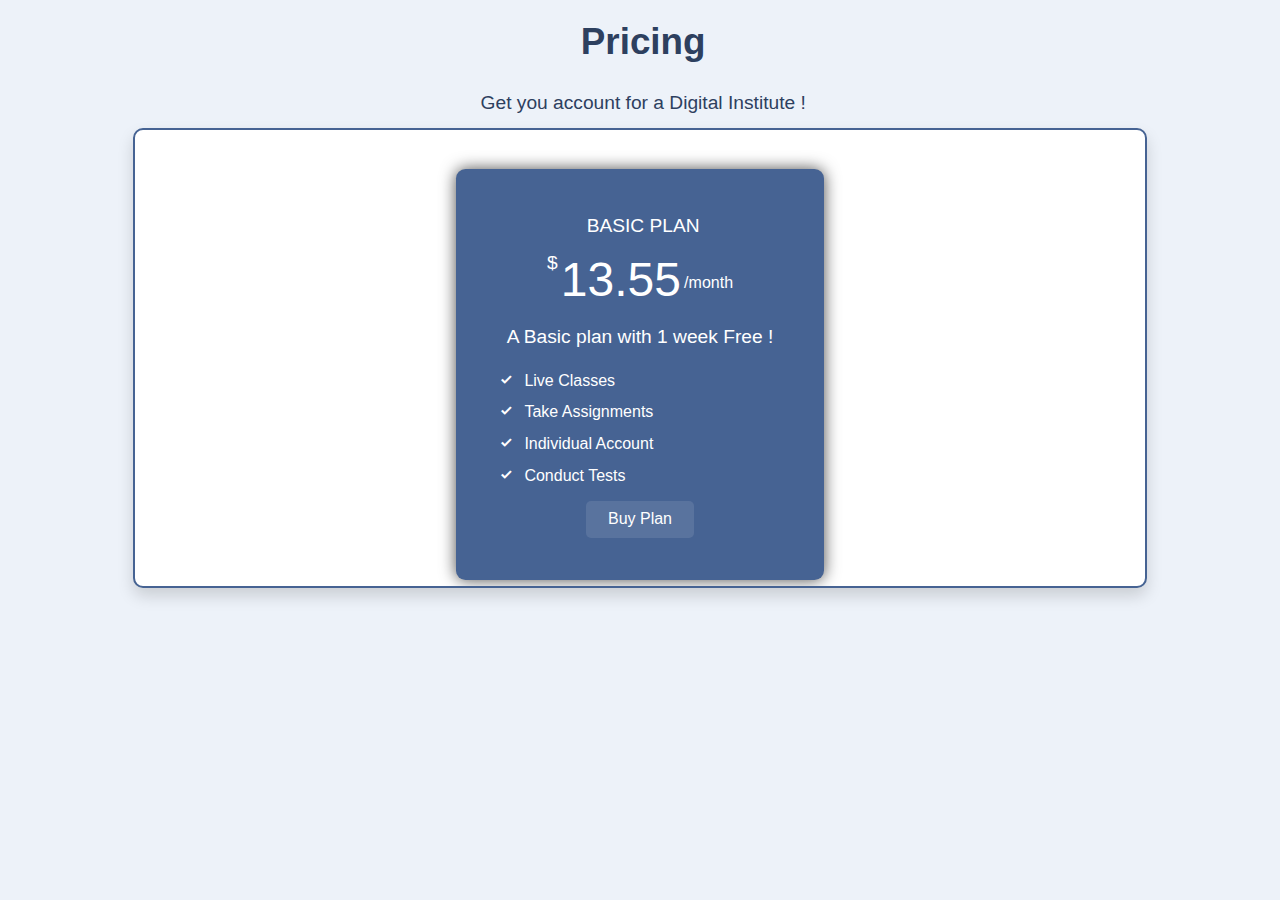
<file: pricing/index.html>
<!DOCTYPE html>
<html lang="en">
<head>
    <meta charset="UTF-8">
    <meta http-equiv="X-UA-Compatible" content="IE=edge">
    <meta name="viewport" content="width=device-width, initial-scale=1.0">
    <link rel="stylesheet" href="./payment.css">
    <link href='https://unpkg.com/boxicons@2.1.1/css/boxicons.min.css' rel='stylesheet'>

    <title>Document</title>
</head>
<body>

    <div id="paymentDiv">

        <div id="firstHeading">
            Pricing
        </div>
        
        <div id="firstSubHeading">
            Get you account for a Digital Institute !
        </div>

        <div id="plansContainer">

            


            <div class="plan">
                <div class="planSlot1">
                    <div class="planName">Basic Plan</div>
                    <div class="planPrice">
                        <span class="dollar">$</span>
                        13.55
                        <span class="monthly">/month</span>
                    </div>
                </div>
                
                <div class="planSlot2">
                    <div class="planTag">
                        A Basic plan with 1 week Free !
                    </div>
                    <ul class="planPoints">
                        <li><i class='bx bx-check'></i>Live Classes</li>
                        <li><i class='bx bx-check'></i>Take Assignments</li>
                        <li><i class='bx bx-check'></i>Individual Account</li>
                        <li><i class='bx bx-check'></i>Conduct Tests</li>
                    </ul>
                </div>

                <div class="planButton">Buy Plan</div>
            </div>
            


        </div>
    </div>
</body>
</html>


<script src="./jquery.js"></script>
<script>

function setAlignment()
{
    var number = $('#plansContainer').children().length;
    var width = $($('#plansContainer').children()[0]).width()
    var colgap = ($('#plansContainer').css("column-gap").split("px"))[0]
    var totalWidth = width * number + ((number+1)*colgap);
    var parentwidth = $('#plansContainer').width()


    if(totalWidth >= parentwidth)
    {
        $("#plansContainer").css({"justify-content" : "start"})
    }
}

$(window).resize( ()=>{
    console.log('yes')
    setAlignment()
})

setAlignment();


</script>
</file>
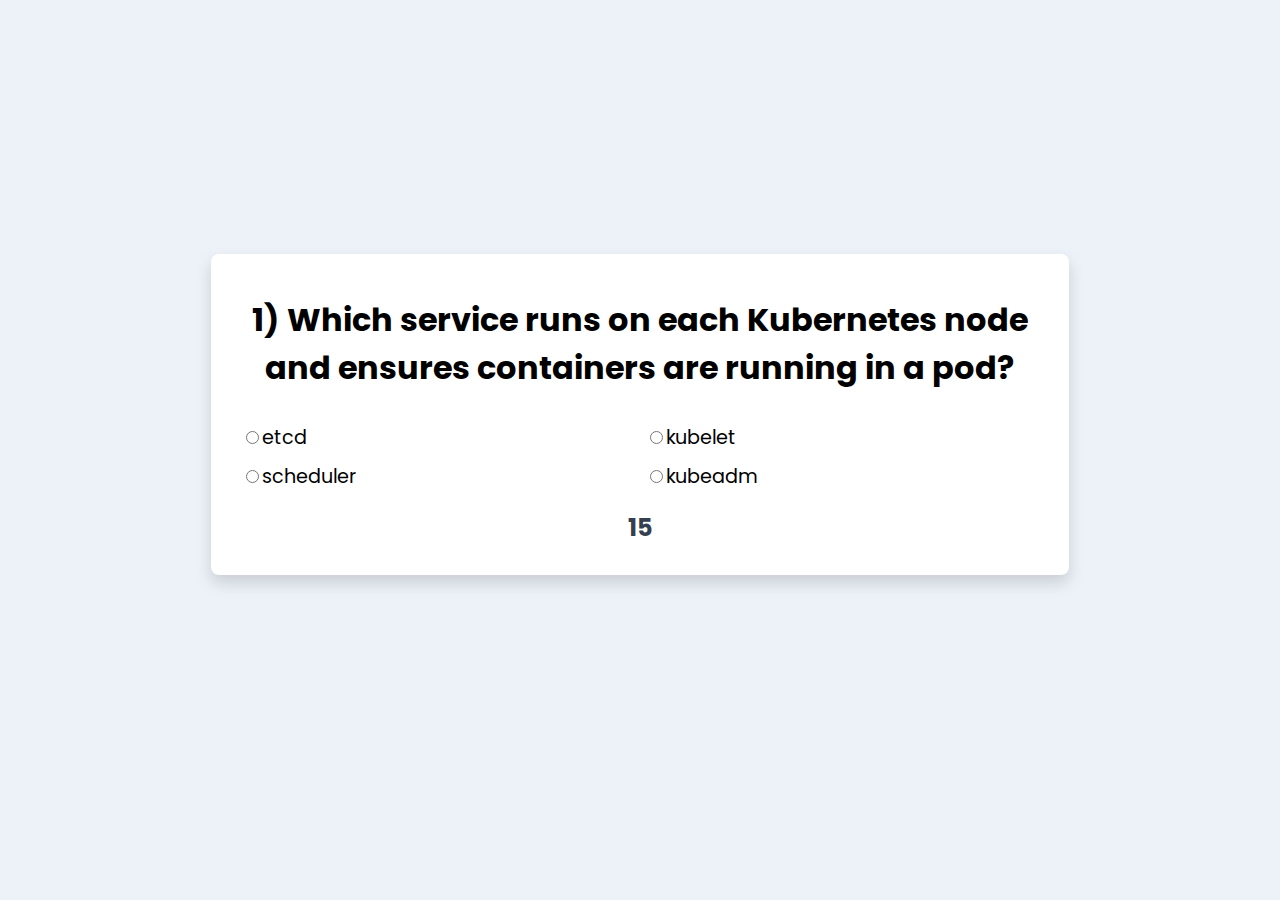
<file: temp/student/PHP/fetch_api_quiz/index.html>
<!DOCTYPE html>
<html lang="en">
<head>
    <meta charset="UTF-8">
    <meta http-equiv="X-UA-Compatible" content="IE=edge">
    <meta name="viewport" content="width=device-width, initial-scale=1.0">
    <link rel="stylesheet" href="./CSS/mainPage.css">
    <link rel="stylesheet" href="./CSS/formsCss.css">
    <title>Document</title>
</head>
<body id="body">

    <style>
        *, *:before, *:after {
            box-sizing: border-box;
            font-family: Poppins, -apple-system, BlinkMacSystemFont, "Segoe UI", Roboto, "Helvetica Neue", Arial, sans-serif, "Apple Color Emoji", "Segoe UI Emoji", "Segoe UI Symbol";
            --fontFamily : Poppins, -apple-system, BlinkMacSystemFont, "Segoe UI", Roboto, "Helvetica Neue", Arial, sans-serif, "Apple Color Emoji", "Segoe UI Emoji", "Segoe UI Symbol";
            --backgroundColor : #edf2f9;
            --navigationBarColor : rgb(209, 225, 248);
            --textColor : #5e6e82;
            --textHoverColor : #cad0d6;
            --activeTextColor : #2864c5;
            --hoverDarkColor : rgb(35, 43, 53);
            --buttonColor : rgba(44, 124, 229, 0.844);
            --buttonHover : rgb(44, 123, 229);
            --formBorder : #d8e2ef;
            --littleHeadings : #344050;
            --backgroundDark : #0b1727;
            --boxShadow : 0 .5rem 1rem rgba(0,0,0,.15) ;
        }

        body{
            display: flex;
            align-items: center;
            justify-content: center;
            position: relative;
        }


        #modalContainer{
            position: absolute;
            top: 0;
            left: 0;
            width: 100%;
            height: 100%;
            background-color: #5e6e829e;
            display: flex;
            align-items: center;
            justify-content: center;
        }

        #modal{
            display: flex;
            flex-direction: column;
            row-gap: 1rem;
            align-items: center;
            width: 50%;
            background-color: #fff;
            border-radius: 15px;
            box-shadow: 0 .5rem 1rem rgba(0,0,0,.15) ;

        }

        #details p{
            margin: 0;
        }
        #details{
            display: flex;
            flex-direction: column;
            align-items: center;
            row-gap: 1rem;
        }

        .button{
            padding: 0.6rem;
            border-radius: 0.25rem;
            width: 80%;
            margin-bottom: 1rem;
            border: none;
            cursor: pointer;
            background-color: var(--buttonColor);
            color: white;
            font-size: 1rem;
            font-weight: bold;
            transition: all 300ms ease;

        }
        .button:hover{
            background-color: var(--buttonHover);
        }

        .forms{
            padding: 0.6rem;
            display: grid;
            grid-template-columns: repeat(2,1fr);
            justify-content: center;
            text-align: left;
            gap: 10px;
            font-family: var(--fontFamily);
        }
        #questionStatement{
            text-align: center;
        }

        #quizForm label{
            font-size: 1.5vw;
        }

        .optionDiv{
            display: flex;
            align-items: baseline;
        }

        @media screen and (max-width : 700px) and (min-width:80px) {
            #questionStatement{
                text-align: left;
                font-size: 5vw;
            }
            .formsDiv {
                padding: 0.6rem;
                margin: auto;
                width: 90%;
            }
            #quizForm label{
                font-size: 3.5vw;
            }
            .forms{
                padding: 0.6rem;
                display: grid;
                grid-template-columns: repeat(1,1fr);
                justify-content: center;
                text-align: left;
                gap: 10px;
                font-family: var(--fontFamily);
            }
            
        }



    </style>
    <div id="modalContainer" style="display: none;">
        <div id="modal">
            <div class="boxHeadingDiv">
                <h5 class="boxHeading">Result</h5>
            </div>
            <div id="details">
                <p id="correct">Correct Answers:- 5</p>
                <p id="incorrect">Correct Answers:- 5</p>
                <p id="notattempet"></p>
                <p id="percentage"></p>
            </div>
            
            <button onclick="exit()" class="button">Exit</button>
        </div>

    </div>


    <div id="container" class="formsDiv" style="padding: 20px;">
        <div class="boxHeadingDiv">
            <h3 class="boxHeading"></h3>
        </div>
        
        <h1 id="questionStatement">Question !</h1>
        <form id="quizForm" action="" method="post" class="forms"></form>
        <div class="boxHeadingDiv">
            <h3 id="timeLeft" class="boxHeading">15</h3>
        </div>
    </div>
</body>
</html>


<script>

    document.getElementById('body').style.height = (window.screen.availHeight *90/100) +"px";
    document.getElementById('modalContainer').style.height = (window.screen.availHeight *90/100) +"px";

    let correctAnswer = 0, wrongAnswers = 0, questionsMissed = 0
    var timeID = 0 , timeLeft = 15 , questionsDone = 0;
    var x = new XMLHttpRequest();
    var ID = 0;


    var link = 'https://quizapi.io/api/v1/questions?apiKey=';
    var method = 'GET';
    var key = 'N4EqE3vavETJU0zQZaq7Iq2T10urbtuZzbz9IZaW'
    var category = 'Linux'
    var dificulty = 'Easy'
    var limit = 10


    function exit(){
        window.close();
    }

    function getCard(a , name , text)
    {
        let div = document.createElement("div");
        div.classList.add("optionDiv")
        
        let input = document.createElement("input");
        input.type = "radio";
        input.name = a;
        input.value = name;
        
        let label = document.createElement("label");
        label.classList.add("option");
        label.innerText = text;

        div.appendChild(input);
        div.appendChild(label);

        return div;
    }
    
    
    
    
    function checkAnswer(){
        if(document.querySelector('input[name="answer"]:checked') != null)
        {
            var answer = document.querySelector('input[name="answer"]:checked').value;
            answer += '_correct';
            if(object[questionsDone]['correct_answers'][answer]  == "true" )
            {
                correctAnswer += 1
                alert("correct answer" + correctAnswer);
            }
            else
            {
                wrongAnswers += 1
            }
        }
        else
        {
            questionsMissed += 1
        }
    }


    function changeTime(){
        document.getElementById('timeLeft').innerHTML = timeLeft;
        timeLeft -= 1;
        if(timeLeft == -1)
        {
            clearInterval(timeID);
            checkAnswer();
            questionsDone += 1;
            if(questionsDone < limit )
            {
                change();
            }
            else
            {
                document.getElementById("container")   .style.display = "none";
                document.getElementById("modalContainer")   .style.display = "flex";
                document.getElementById("correct").innerHTML = "Correct Answers:- "+correctAnswer;
                document.getElementById("incorrect").innerHTML = "Incorrect Answers:- "+wrongAnswers;

                if(questionsMissed != 0) 
                    document.getElementById("notattempet").innerHTML = "Not Attempt:- "+questionsMissed;

                document.getElementById("percentage").innerHTML ="Percentage:- "+ (correctAnswer*10)+" %";;
            }
        }
    }

    
    
    
    
    function change()
    {
        timeLeft = 15
        timeID = setInterval(changeTime , 1000);

        document.getElementById("questionStatement").innerHTML = (questionsDone+1) +") "+ object[questionsDone]["question"];
        let array = document.getElementsByClassName("options");

        let quizForm = document.getElementById("quizForm");
        quizForm.innerHTML = "";


        i = 0;
        for(let key in object[questionsDone]["answers"])
        {
            if(object[questionsDone]["answers"][key] != null)
            {
                quizForm.appendChild(
                        getCard('answer' , 'answer_'+String.fromCharCode(97+i) , object[questionsDone]['answers']['answer_'+(String.fromCharCode(97+i))])
                    )
                i+=1;
            }
        }
        


    }


    function exitButton(){
        if(confirm('Are you sure, you want to exit ?'))
        {
            window.close();
        }
        else{}
    }



    x.onreadystatechange = function() {
        if (this.readyState == 4 && this.status == 200) 
        {
            object = JSON.parse(this.responseText);
            // console.log(object);
            change();
            // ID = setInterval(change , 15000);
        }
    }


    // x.open('GET' , 'https://quizapi.io/api/v1/questions?apiKey=N4EqE3vavETJU0zQZaq7Iq2T10urbtuZzbz9IZaW&category=linux&difficulty=Easy&limit=10' , true);
    x.open('GET' , './questions.json' , true);
    // x.open(method , link+key+'&'+category+'&'+dificulty+'&'+limit , true)
    x.send();

</script>
</file>
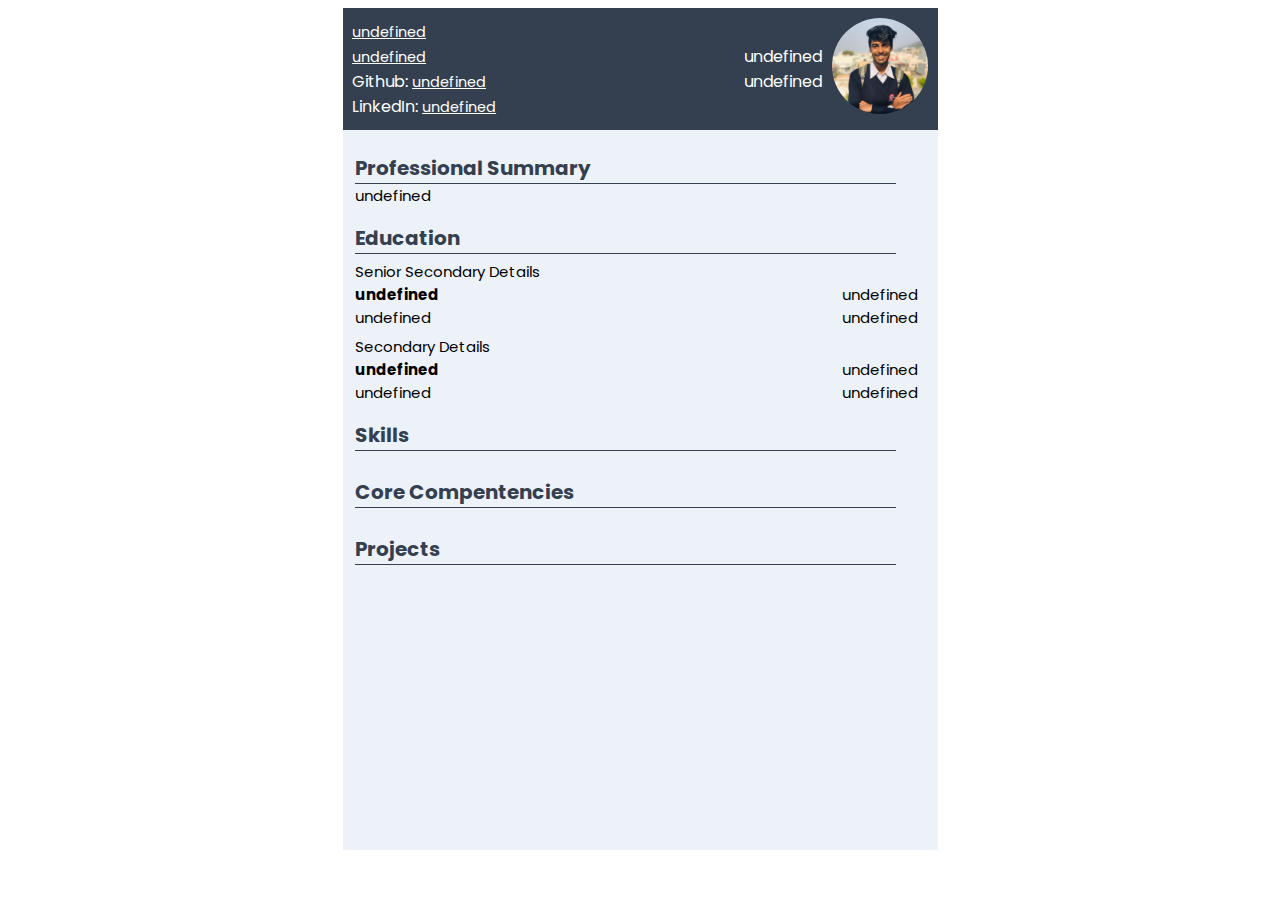
<file: student/PHP/resume.html>
<!DOCTYPE html>
<html lang="en">

<head>
    <meta charset="UTF-8">
    <meta http-equiv="X-UA-Compatible" content="IE=edge">
    <meta name="viewport" content="width=device-width, initial-scale=1.0">
    <!-- <link rel="stylesheet" href="../CSS/studentResume.css"> -->

    <style>
        @import url('https://fonts.googleapis.com/css2?family=Poppins:wght@200&display=swap');

        *,
        *:before,
        *:after {
            --fontFamily: Poppins, -apple-system, BlinkMacSystemFont, "Segoe UI", Roboto, "Helvetica Neue", Arial, sans-serif, "Apple Color Emoji", "Segoe UI Emoji", "Segoe UI Symbol";
            --backgroundColor: #edf2f9;
            --navigationBarColor: rgb(209, 225, 248);
            --textColor: #5e6e82;
            --textHoverColor: #cad0d6;
            --activeTextColor: #2864c5;
            --hoverDarkColor: rgb(35, 43, 53);
            --buttonColor: rgba(44, 124, 229, 0.844);
            --buttonHover: rgb(44, 123, 229);
            --formBorder: #d8e2ef;
            --littleHeadings: #344050;
            --backgroundDark: #0b1727;
            --boxShadow: 0 .5rem 1rem rgba(0, 0, 0, .15);
            --cardDarkColor: rgb(18, 30, 45);
        }


        body {
            font-family: var(--fontFamily);
            display: flex;
            justify-content: center;
            align-items: center;

        }

        .blockHeading {
            color: var(--activeTextColor);
            font-size: 1.2rem;
            font-weight: bold;
        }

        #resumeContainer {
            min-width: 595px;
            min-height: 842px;
            width: 595px;
            height: 842px;
            display: flex;
            flex-direction: column;
            row-gap: 1rem;
            background-color: var(--backgroundColor);
        }

        #summary {
            word-break: break-all;
        }

        #selfContainer {
            color: #fff;
            background-color: var(--littleHeadings);
            padding: 0.6rem;
            display: flex;
            justify-content: space-between;
            /*  border: 2px solid red; */
        }




        #rightPart {
            display: flex;
            column-gap: 0.6rem;
            align-items: center;
        }



        #selfInformation {

            display: flex;
            flex-direction: column;
            justify-content: center;
        }

        #selfName {
            font-size: 1.4rem;
            font-weight: bolder;
        }

        #selfTitle {
            font-size: 1rem;
            font-weight: 500;
        }

        #selfImage img {
            width: 6rem;
            border-radius: 50%;
        }


        #leftPart {
            display: flex;
            flex-direction: column;
            justify-content: space-evenly;

        }

        #contacts a {
            text-decoration: underline;
            color: #fff;
            font-size: 0.9rem;
        }



        /* ///////////////////////////////// */







        #mainResumeContainer {
            /*  border: 2px solid red; */
            padding: 0.4rem;
            display: flex;
            row-gap: 1rem;
            flex-direction: column;
            justify-content: space-between;
        }



        .newBlock {
            padding-left: 0.4rem;
            padding-right: 0.4rem;
            font-size: 15px;
        }

        .newBlock .heading {
            font-size: 20px;
            width: 95%;
            font-weight: bolder;
            color: var(--littleHeadings);
            border-bottom: 1px solid var(--littleHeadings);
        }


        .smallBox {
            padding-top: 0.4rem;
            padding-right: 0.4rem;
        }

        .subHeadings {
            font-weight: bolder;
        }


        /*  */


        #skillsContainer {
            margin-top: 10px;
            display: flex;
            row-gap: 0.4rem;
            column-gap: 1rem;
            flex-wrap: wrap;
            justify-content: center;
        }

        #coreContainer {
            margin-top: 10px;
            display: flex;
            row-gap: 0.4rem;
            column-gap: 1rem;
            flex-wrap: wrap;
            justify-content: center;
        }

        .skill {
            padding: 0.2rem 0.6rem 0.2rem 0.6rem;
            border-radius: 15px;
            background-color: #344050;
            color: #fff;
            font-weight: 700;
        }


        #projects {
            display: flex;
            flex-direction: column;
            row-gap: 1rem;
        }
    </style>

    <title>Resume Maker</title>
</head>

<body>

    <div id="resumeContainer">


        <div id="selfContainer">



            <div id="leftPart">
                <div id="contacts">
                    <div class="contactLinks"><a id="phone" href=""></a></div>
                    <div class="contactLinks"><a id="email" href=""></a></div>
                    <div id="moreLink1" class="contactLinks">Github: <a id="github"></a></div>
                    <div id="moreLink2" class="contactLinks">LinkedIn: <a id="linkedin"></a></div>
                </div>
            </div>

            <div id="rightPart">
                <div id="selfInformation">
                    <div id="name"></div>
                    <div id="tag"></div>
                </div>
                <div id="selfImage">
                    <img id="image" src="../IMAGES/profile.jpg" alt="">
                </div>
            </div>

        </div>


        <div id="mainResumeContainer">

            <!-- Summary Block -->
            <div class="newBlock">
                <div class="heading">Professional Summary</div>
                <div id="summary"></div>
            </div>


            <!-- Education Block -->
            <div class="newBlock">
                <div class="heading">Education</div>
                <div class="smallBox">
                    <label>Senior Secondary Details</label>
                    <div style="display: flex; justify-content: space-between;">
                        <div id="class12type" class="subHeadings"></div>
                        <div id="class12time"></div>
                    </div>
                    <div style="display: flex; justify-content: space-between;">
                        <div id="class12name"></div>
                        <div id="class12percent"></div>
                    </div>
                </div>
                <div class="smallBox">
                    <label>Secondary Details</label>
                    <div style="display: flex; justify-content: space-between;">
                        <div id="class10board" class="subHeadings"></div>
                        <div id="class10time"></div>
                    </div>
                    <div style="display: flex; justify-content: space-between;">
                        <div id="class10name"></div>
                        <div id="class10percent"></div>
                    </div>
                </div>
            </div>



            <!-- Skills-->
            <div id="skillblock" class="newBlock">
                <div class="heading">Skills</div>
                <div id="skillsContainer">
                </div>
            </div>



            <!-- Core Compentencies -->
            <div id="coreblock" class="newBlock">
                <div class="heading">Core Compentencies</div>
                <div id="coreContainer">
                </div>
            </div>






            <!-- Projects Done -->
            <div id="projectblock" class="newBlock">
                <div class="heading">Projects</div>
                <div id="projects">
                    <div class="project">
                        <div id="project1name" class="subHeadings"></div>
                        <div id="project1summary" class="projectDescription"></div>
                    </div>
                    <div class="project">
                        <div id="project2name" class="subHeadings"></div>
                        <div id="project2summary" class="projectDescription"></div>
                    </div>
                    <div class="project">
                        <div id="project3name" class="subHeadings"></div>
                        <div id="project3summary" class="projectDescription"></div>
                    </div>
                </div>
            </div>

        </div>
    </div>

</body>

</html>


<script src="../JS/generateResume.js"></script>
</file>
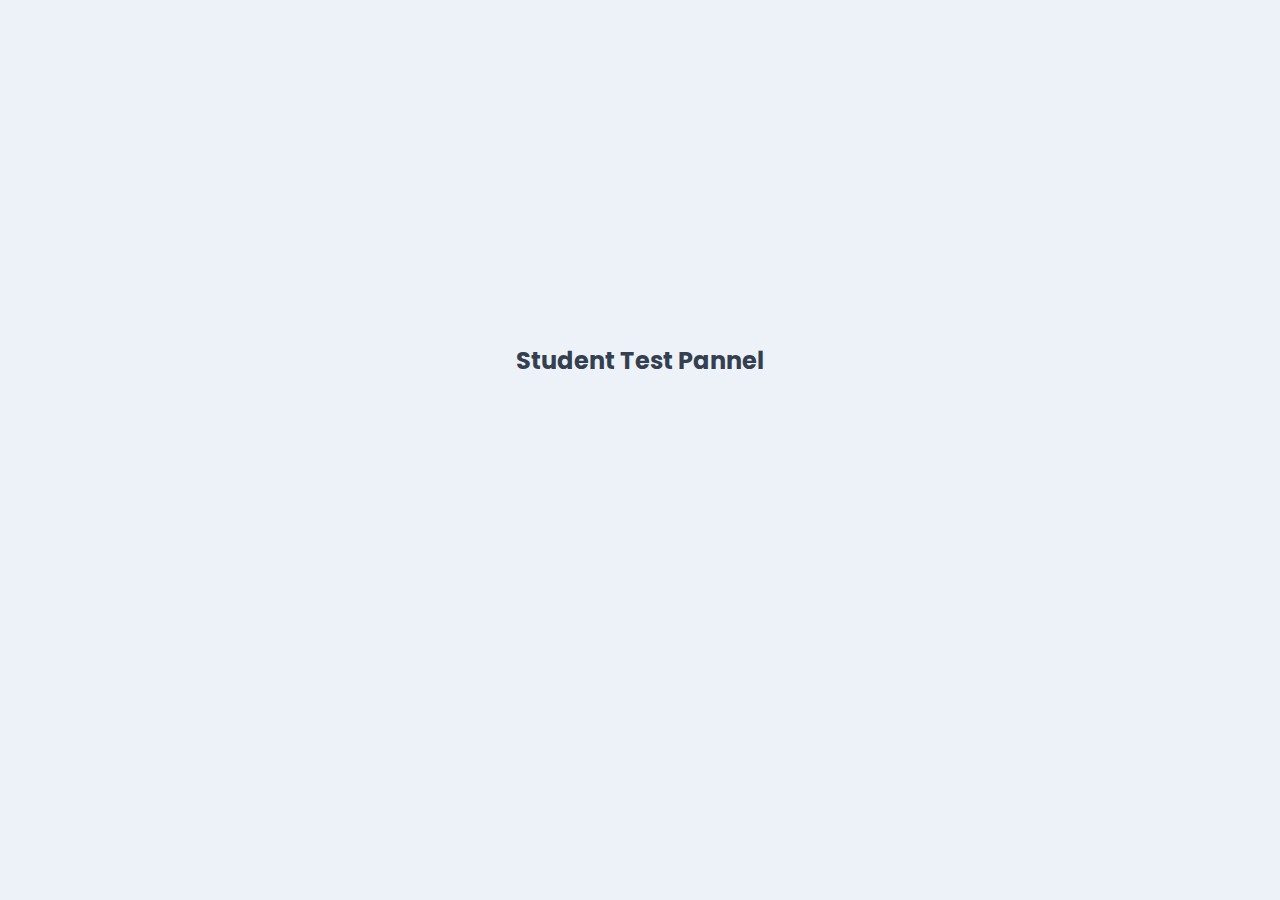
<file: student/PHP/testPaper.html>
<!DOCTYPE html>
<html lang="en">

<head>
    <meta charset="UTF-8">
    <meta http-equiv="X-UA-Compatible" content="IE=edge">
    <meta name="viewport" content="width=device-width, initial-scale=1.0">
    <link rel="stylesheet" href="../CSS/mainPage.css">
    <link rel="stylesheet" href="../CSS/formsCss.css">
    <link rel="stylesheet" href="../CSS/quizPage.css">
    <link rel="stylesheet" href="../CSS/testpaper.css">

    <title>Document</title>
</head>

<body id="body">

    <div id="timerModal">
        <div id="remainingTime" style="font-size: 1.5vw;"></div>
    </div>




    <h1 class="boxHeading">Student Test Pannel</h1>

    <div id="modalContainer" style="display: none;">
        <div id="modal">
            <div class="boxHeadingDiv">
                <h5 class="boxHeading">Result</h5>
            </div>
            <div id="details">
                <p id="correct">Correct Answers:- 5</p>
                <p id="incorrect">Correct Answers:- 5</p>
                <p id="notattempet"></p>
                <p id="percentage"></p>
            </div>

            <button onclick="exitButton()" class="button">Exit</button>
        </div>

    </div>


    <div id="container" class="formsDiv" style="padding: 20px; display:none">
        <div class="boxHeadingDiv">
            <h3 class="boxHeading"></h3>
        </div>

        <h1 id="questionStatement"></h1>
        <form id="quizForm" action="" method="post" class="forms forms">

        </form>
        <div class="boxHeadingDiv">
            <h3 id="timeLeft" class="boxHeading"></h3>
        </div>

        <div style="display: grid; grid-template-columns: 1fr 1fr; justify-content: space-evenly; grid-gap: 1rem;">
            <button onclick="nextQuestion()" style="width: 100%;" class="button">Next Question</button>
            <button onclick="exitButton()" style="width: 100%;" class="button">Exit Test</button>
        </div>
    </div>
</body>

</html>



<script src="../JS/jquery.js"></script>
<script>




    document.getElementById('body').style.height = (window.screen.availHeight * 80 / 100) + "px";
    document.getElementById('modalContainer').style.height = (window.screen.availHeight * 90 / 100) + "px";

    let correctAnswer = 0, wrongAnswers = 0, questionsMissed = 0
    var timeID = 0, timeLeft = 15, questionsDone = 0;
    var ID = 0;

    var limit = 0
    var object = {}



    function getCard(name, value, optionText) {
        let div = document.createElement("div");
        div.classList.add("optionDiv")

        let input = document.createElement("input");
        input.type = "radio";
        input.name = name;
        input.value = value;

        let label = document.createElement("label");
        label.classList.add("option");
        label.innerText = optionText;

        div.appendChild(input);
        div.appendChild(label);

        return div;
    }




    function checkAnswer() {
        if (document.querySelector('input[name="answer"]:checked') != null) {
            var answer = document.querySelector('input[name="answer"]:checked').value;
            if (object[questionsDone][answer] == object[questionsDone]['correct_answer']) {
                correctAnswer += 1
            }
            else {
                wrongAnswers += 1
            }
        }
        else {
            questionsMissed += 1
        }
    }


    function changeTime(call_by_user = false) {
        document.getElementById('timeLeft').innerHTML = "Time left:- " + timeLeft;
        timeLeft -= 1;
        if (timeLeft == -1 || call_by_user) {
            clearInterval(timeID);
            checkAnswer();
            questionsDone += 1;
            if (questionsDone < limit) {
                change();
            }
            else {
                document.getElementById("container").style.display = "none";
                document.getElementById("modalContainer").style.display = "flex";
                document.getElementById("correct").innerHTML = "Correct Answers:- " + correctAnswer;
                document.getElementById("incorrect").innerHTML = "Incorrect Answers:- " + wrongAnswers;

                if (questionsMissed != 0)
                    document.getElementById("notattempet").innerHTML = "Not Attempt:- " + questionsMissed;
                document.getElementById("percentage").innerHTML = "Percentage:- " + (correctAnswer * 100 / limit) + " %";;
            }
        }
    }





    function change() {
        timeLeft = 15
        timeID = setInterval(changeTime, 1000);

        document.getElementById("questionStatement").innerHTML = (questionsDone + 1) + ") " + object[questionsDone]["question"];

        let quizForm = document.getElementById("quizForm");
        quizForm.innerHTML = "";


        var i = 1
        for (i; i <= 4; i++) {
            quizForm.appendChild(getCard('answer', 'option' + i, object[questionsDone]['option' + i]));
        }




    }

    function nextQuestion() {
        alert('next question')
        changeTime(true);
    }


    function exitButton() {
        if (confirm('Are you sure, you want to exit ?')) {
            window.close();
        }
        else {}
    }









    $("#timerModal").height($(window).height());
    var timerID = 0;
    var timeRemaining = 11

    function updateTime() {
        if (timeRemaining > 0) {
            timeRemaining -= 1;
            document.getElementById("remainingTime").innerHTML = "Time Remaining = " + timeRemaining;
        }
        else {
            clearTimeout(timerID);
            document.getElementById('timerModal').style.display = "none";
            alert('Make sure that no tab switching should take place, \nelse browser will close itself !');
            document.getElementById('container').style.display = "block";
            setTimeout(function () {
                object = JSON.parse(localStorage['questions']);
                // console.log(object)
                limit = object.length - 1;
                change();
            }, 1000)

        }
    }
    function start() {
        timerID = setInterval(updateTime, 1000);
        document.getElementById('timerModal').style.display = "flex";
    }


    var hidden = false
    document.addEventListener('visibilitychange', function () {
        if (document.visibilityState == 'hidden') {
            document.getElementById('body').innerHTML = "";
            document.getElementById('body').innerHTML = `
                <h1 id="tabswitching" class="boxHeading" style="color: red;">Found Tab switching !!!</h1>
            `;
            setTimeout(function () {
                window.close();
            }, 2000)

        }

    });



    $(document).ready(function () {
        alert(localStorage['started_by_user']);
        if (localStorage['started_by_user'] == "true")
            start();
        else {
            alert('You are not authorised to this page !!');
            setTimeout(function () {
                window.close();
            }, 1000)
        }

    })

</script>
</file>
<file: pricing/payment.css>
@import url('https://fonts.googleapis.com/css2?family=Poppins:wght@200&display=swap');
*{
    --backgroundColor : #edf2f9;
    --navLinkColor : #2d405f;
    --navLinkActiveColor : #0d6efd;
    --navLinkActiveHoverColor : #005ce6;
    --fontFamily : "Krub", sans-serif;
    --boxShadow : 0 .5rem 1rem rgba(0,0,0,.15) ;
    margin: 0;
    padding: 0;
    box-sizing: border-box;
}

body::-webkit-scrollbar{
    display: none;
}

body{
    background-color: var(--backgroundColor);
}

#paymentDiv{
    background-color: var(--backgroundColor);
    /* background-color: white; */

    display: flex;
    flex-direction: column;
    padding: 0.4rem;
}


#firstHeading{
    font-size: 2.3rem;
    margin: 0.9rem 0.2rem;
    width: 100%;
    font-weight: 700;
    color: var(--navLinkColor);
    font-family: var(--fontFamily);
    text-align: center;
}

#firstSubHeading{
    font-size: 1.2rem;
    line-height: 1.4rem;
    width: 100%;
    font-weight: 400;
    margin: 0.9rem 0.2rem;
    color: var(--navLinkColor);
    font-family: var(--fontFamily);
    text-align: center;
}


#plansContainer{
    position: relative;
    border: 2px solid #466393;
    border-radius: 10px;
    padding: 0.4rem;
    width: 80%;
    align-self: center;
    display: flex;
    justify-content:center;
    align-items: center;
    row-gap: 1rem;
    column-gap: 1rem;
    box-shadow: var(--boxShadow);
    background-color: #fff;
    overflow-x: scroll;
    overflow-y: hidden;
}

.plan{
    margin-top: 2rem;
    border-radius: 0.6rem;
    min-width: 23rem;
    padding: 2rem 1rem;
    background-color: #466393;
    box-shadow:0 0 16px rgb(0 0 0 / 70%);
    transition: 0.3s all ease;
}


.plan *{
    color: #fff !important;
}


.planName{
    font-size: 1.2rem;
    line-height: 1.4rem;
    width: 100%;
    font-weight: 400;
    margin: 0.9rem 0.2rem;
    color: var(--navLinkColor);
    font-family: var(--fontFamily);
    text-align: center;
    text-transform:uppercase;
}


.planPrice{
    font-size: 3rem;
    color: var(--navLinkActiveHoverColor) ;
    font-weight: 500;
    font-family: "Open Sans", sans-serif;
    margin-bottom: 1.2rem;
    display: flex;
    justify-content: center;
    column-gap: 0.2rem;
}


.dollar{
    font-weight: 300;
    font-size: 1.2rem;
    display: flex;
    align-items:baseline;
}

.monthly{
    color: #bababa;
    font-size: 16px;
    font-weight: 300;
    align-self: baseline;
    margin-top: 1.4rem;
}




.planTag{
    font-size: 1.2rem;
    width: 100%;
    font-weight: 400;
    color: var(--navLinkColor);
    font-family: var(--fontFamily);
    text-align: center;
    margin-bottom: 1rem;
}


.planPoints{
    display: flex;
    flex-direction: column;
    row-gap: 0.8rem;
    font-family: var(--fontFamily);
    text-align: center;
    color: var(--navLinkColor);
    padding: 0.4rem;
    text-transform: capitalize;
    text-align: left;
}

.planPoints li{
    list-style: none;
    margin-left: 10px;
}

.bx{
    font-weight: 900 !important;
    margin: 0 10px;
}

.planButton{
    background: #59739e;
    color: var(--navLinkActiveHoverColor);
    padding: 0.6rem 1.4rem;
    border-radius: 5px;
    font-size: 1rem;
    font-family: var(--fontFamily);
    font-weight: 400;
    transition: 0.3s;
    cursor: pointer;
    width: max-content;
    margin: 0.6rem auto;
}

.planButton:hover{
    /* color: #fff ; */
    /* background-color: var(--navLinkActiveHoverColor); */
    background-color: #fff;
    color: #59739e !important;
}




.slidebuttons{
    position: absolute;
    width:  3.3vw;
    height: 3.3vw;
    background-color: rgba(118, 118, 121, 0.23);
    border-radius: 50%;
    z-index: 2;
    cursor: pointer;

    display: flex;
    justify-content: center;
    align-items: center;
    transition: all 300ms ease;
}
.slidebuttons:first-child{
    left: 1%;
}
.slidebuttons:last-child{
    right: 1%;
}
.slidebuttons:hover{
    background-color: #5e6e829e;
}



@media screen and (max-width: 800px) {
    #plansContainer{
        width: 100%;
    }   
    
}


@media screen and (max-width: 400px) {

    .plan{
        position: relative;
        min-width: 15.3rem;
        width: 100%;
        margin: 0;
    }



    .planName{
        font-size: 1rem;
        line-height: 1rem;
    }


    .planPrice{
        font-size: 2.5rem;
    }


    .dollar{
        font-size: 1rem;
    }

    .monthly{
        font-size: 0.8rem;
    }




    .planTag{
        font-size: 1rem;
    }



    .planPoints li{
        margin-left: 5px;
    }

    .bx{
        margin: 0 5px;
    }

    .planButton{
        font-size: 0.7rem;
    }




}
</file>
<file: temp/student/PHP/fetch_api_quiz/CSS/mainPage.css>
@import url('https://fonts.googleapis.com/css2?family=Poppins:wght@200&display=swap');

*, *:before, *:after {
    box-sizing: border-box;
    --fontFamily : Poppins, -apple-system, BlinkMacSystemFont, "Segoe UI", Roboto, "Helvetica Neue", Arial, sans-serif, "Apple Color Emoji", "Segoe UI Emoji", "Segoe UI Symbol";
    --backgroundColor : #edf2f9;
    --navigationBarColor : rgb(209, 225, 248);
    --textColor : #5e6e82;
    --textHoverColor : #cad0d6;
    --activeTextColor : #2864c5;
    --hoverDarkColor : rgb(35, 43, 53);
    --buttonColor : rgba(44, 124, 229, 0.844);
    --buttonHover : rgb(44, 123, 229);
    --formBorder : #d8e2ef;
    --littleHeadings : #344050;
    --backgroundDark : #0b1727;
    --boxShadow : 0 .5rem 1rem rgba(0,0,0,.15) ;
}
body {
    background-color: var(--backgroundColor);
    margin: 0;
    overflow-y:scroll;
}
body::-webkit-scrollbar {
    display: none;
}





#mydashboardContainer
{
    position: relative;
    width: 100%;
    display: flex;
    flex-wrap: wrap;
    column-gap: 10px;
}



#div1{
    padding: 0.4rem;
    width: 66rem; 
    display: flex; 
    column-gap: 4rem;
}
</file>
<file: temp/student/PHP/fetch_api_quiz/CSS/formsCss.css>
@import url('https://fonts.googleapis.com/css2?family=Poppins:wght@200&display=swap');

*, *:before, *:after {
    box-sizing: border-box;
    --fontFamily : Poppins, -apple-system, BlinkMacSystemFont, "Segoe UI", Roboto, "Helvetica Neue", Arial, sans-serif, "Apple Color Emoji", "Segoe UI Emoji", "Segoe UI Symbol";
    --backgroundColor : #edf2f9;
    --navigationBarColor : rgb(209, 225, 248);
    --textColor : #5e6e82;
    --textHoverColor : #cad0d6;
    --activeTextColor : #2864c5;
    --hoverDarkColor : rgb(35, 43, 53);
    --buttonColor : rgba(44, 124, 229, 0.844);
    --buttonHover : rgb(44, 123, 229);
    --formBorder : #d8e2ef;
    --littleHeadings : #344050;
    --backgroundDark : #0b1727;
    --boxShadow : 0 .5rem 1rem rgba(0,0,0,.15) ;
}








/* Forms */

.formsDiv *{
    font-family: var(--fontFamily);
}
.formsDiv {
    /* border: 2px solid red; */
    box-shadow:  var(--boxShadow);
    padding: 0.6rem;
    margin-top: 1.2rem;
    margin-left: 0.5rem;
    margin: 1.2rem auto 0 auto;
    height: max-content;
    width: 80%;
    background-color: #fff;
    border-radius: 0.5rem;
    
}
.boxHeading{
    margin: 0.6rem;
    font-size:x-large;
    color: var(--littleHeadings);
}








.boxHeadingDiv{
    text-align: center;
}

.forms{
    padding: 0.6rem;
    display: grid;
    grid-template-columns: repeat(2, minmax( 3rem  , 18rem));
    gap: 10px;
    font-family: var(--fontFamily);
}

.forms *{
    font-family: var(--fontFamily);
}
.forms ::placeholder{
    font-family: var(--fontFamily);
    font-size: 0.8rem;
    font-weight: bold;
}
.forms input{
    padding: 0.6rem ;
    font-size: 0.9rem;
    font-weight: 700;
    border: 1px solid var(--formBorder);
    background-color: #fff;
    border-radius: 0.25rem;

}
.forms select {
    padding: 0.6rem;
    border: 1px solid var(--formBorder);
    background-color: #fff;
    border-radius: 0.25rem;
    text-transform: none;
    font-size: 0.9rem;
    font-weight: 700;
    
}
.forms .options{
    padding: 0px 2px 1px;
    font-size: 1rem;
}
.forms button{
    padding: 0.6rem;
    border-radius: 0.25rem;
    border: none;
    cursor: pointer;
    background-color: var(--buttonColor);
    color: white;
    font-size: 0.8rem;
    font-weight: bold;
    transition: all 300ms ease;

}
.forms button:hover{
    background-color: var(--buttonHover);
}
.forms input:active , .forms input:focus , .forms select:active , .forms select:focus ,  .forms button:active , .forms button:focus{
    outline: none;
}


/* Forms */







/* ///////////////////////////////////////////////////////////////////////////////////// */

#selectedPersonProfileContainer{
    display: flex;
    background-color: #5e6e829e;

    justify-content: center;
    position: absolute;
    width: 100%;
    z-index: 203;
    top: 0;
    left: 0;
}

#selectedPersonProfile{
    position: relative;
    top:5%;

}
#closeButton{
    display: flex;
    align-items: center;
    justify-content: center;
    right: 3%;
    top: 2%;
    margin-top: 3px;
    position: absolute;
    justify-self: flex-end;
    font-size: 2vw;
    cursor: pointer;
    background-color: white;
    border-radius: 50%;
}

.selectedFormsDiv{
    padding: 0.6rem;    
    margin-top: 1.2rem;
    margin-left: 0.5rem;
    margin: 1.2rem auto 0 auto;
    height: max-content;
    background-color: #fff;
    border-radius: 0.5rem;
    overflow-y: scroll;
}

.selectedFormsDiv *{
    font-family: var(--fontFamily);
}
.selectedFormsDiv{
    padding: 0.6rem;
    margin-top: 1.2rem;
    margin-left: 0.5rem;
    margin: 1.2rem auto 0 auto;
    height: max-content;
    background-color: #fff;
    border-radius: 0.5rem;
    overflow-y: scroll;
}
.selectedFormsDiv::-webkit-scrollbar {
    display: none;
}

#selectedImg{
    width: 4.7rem; 
    border-radius: 50%;
}

#selectedProfileFrom input , #selectedProfileFrom select {
    font-size: 0.8rem;
    padding: 0.4rem ;
    /* font-size: 0.9rem; */
    /* font-weight: 700; */
    border: 1px solid var(--formBorder);
    /* background-color: #fff; */
    /* border-radius: 0.25rem; */
    transition: 200ms ease;
}

#selectedProfileFrom input:focus{
    border-color: #66afe9;
    outline: 0;
    -webkit-box-shadow: inset 0 1px 1px rgba(0,0,0,.075),0 0 2px var(--activeTextColor);
    box-shadow: inset 0 1px 1px rgba(0,0,0,.075),0 0 2px var(--activeTextColor);
}

#selectedProfileFrom button{
    padding: 0.5rem;
    font-size: 0.6rem;
    transition: all 300ms ease;

}
#selectedProfileFrom button:hover{
    background-color: var(--buttonHover);
}
/* ///////////////////////////////////////////////////////////////////////////////////// */

/* <div id="selectedPersonProfile"  class="selectedFormsDiv"> */





@media screen and (max-width : 6000px) and (min-width : 1200px) 
{
    .formsDiv{
        width: 67%;
    }
    .forms{
        grid-template-columns: repeat(2, minmax( 3rem  , auto));
    }
}
@media screen and (max-width : 1199px) and (min-width : 1001px) 
{
    .formsDiv{
        width: 70%;
    }
    .forms{
        grid-template-columns: repeat(2, minmax( 3rem  , auto));
    }
}

@media screen and (max-width : 1000px) and (min-width : 850px) 
{
    .formsDiv{
        width: 70%;
    }
    .forms{
        grid-template-columns: repeat(2, minmax( 3rem  , auto));
    }    

    #selectedImg{
        width: 3rem;
    }

}
@media screen and (max-width : 849px) and (min-width : 780px) 
{
    .formsDiv{
        width: 70%;
    }
    .forms{
        grid-template-columns: repeat(2, minmax( 3rem  , auto));
    }    
    #selectedImg{
        width: 3rem;
    }
}
@media screen and (max-width : 779px) and (min-width : 701px) 
{
    .formsDiv{
        width: 65%;
    }
    .forms{
        grid-template-columns: repeat(2, minmax( 3rem  , auto));
    }    
    #selectedImg{
        width: 2.7rem;
    }
}






@media screen and (max-width : 700px) and (min-width:80px) 
{

    #selectedPersonProfile{
        top:3%;
    }
    #closeButton{
        top: 2%;
        font-size: 4vw;
    }
    

    .formsDiv {
        padding: 0.6rem;
        margin-top: 1.2rem;
        margin-left: 0.5rem;
        margin-right: 0.5rem;        
        width: 100%;
    }

    .forms{
        grid-template-columns: repeat(1, minmax( 3rem  , auto));
    }    
    
    #profileimgdiv{
        display: flex;
        justify-content: center;
        /* text-align: center; */
    }
}


@media screen and (max-width : 400px) and (min-width:80px) 
{
    #closeButton{
        top: 0%;
        font-size: 15px;
    }
}
</file>
<file: student/CSS/studentResume.css>
@import url('https://fonts.googleapis.com/css2?family=Poppins:wght@200&display=swap');

*, *:before, *:after {
    --fontFamily : Poppins, -apple-system, BlinkMacSystemFont, "Segoe UI", Roboto, "Helvetica Neue", Arial, sans-serif, "Apple Color Emoji", "Segoe UI Emoji", "Segoe UI Symbol";
    --backgroundColor : #edf2f9;
    --navigationBarColor : rgb(209, 225, 248);
    --textColor : #5e6e82;
    --textHoverColor : #cad0d6;
    --activeTextColor : #2864c5;
    --hoverDarkColor : rgb(35, 43, 53);
    --buttonColor : rgba(44, 124, 229, 0.844);
    --buttonHover : rgb(44, 123, 229);
    --formBorder : #d8e2ef;
    --littleHeadings : #344050;
    --backgroundDark : #0b1727;
    --boxShadow : 0 .5rem 1rem rgba(0,0,0,.15) ;
    --cardDarkColor : rgb(18 ,30 ,45);
}


body{
    font-family: var(--fontFamily);
    display: flex;
    justify-content: center;
    align-items: center;

}

.blockHeading{
    color: var(--activeTextColor);
    font-size: 1.2rem;
    font-weight: bold;
}

#resumeContainer{
    min-width: 595px;
    min-height: 842px;
    width: 595px;
    height: 842px;
    display: flex;
    flex-direction: column;
    row-gap: 1rem;
    background-color: var(--backgroundColor);
}

#selfContainer{
    color: #fff;
    background-color: var(--littleHeadings);
    padding: 0.6rem;
    display: flex;
    justify-content: space-between;
    /*  border: 2px solid red; */ 
}




#rightPart{
    display: flex;
    column-gap: 0.6rem;
    align-items: center;
}



#selfInformation{
    
    display: flex;
    flex-direction: column;
    justify-content: center;
}

#selfName{
    font-size: 1.4rem;
    font-weight: bolder;
}
#selfTitle{
    font-size: 1rem;
    font-weight: 500;
}

#selfImage img{
    width: 6rem;
    border-radius: 50%;
}


#leftPart{
    display: flex;
    flex-direction: column;
    justify-content: space-evenly;

}
#contacts a{
    text-decoration: underline;
    color: #fff;
    font-size: 0.9rem;
}



/* ///////////////////////////////// */







#mainResumeContainer{
    /*  border: 2px solid red; */
    padding: 0.4rem;
    display: flex;
    row-gap: 1rem;
    flex-direction: column;
    justify-content: space-between;
}



.newBlock{
    padding-left: 0.4rem;
    padding-right: 0.4rem;
    font-size: 15px;
}

.newBlock .heading{
    font-size: 20px;
    width: 95%;
    font-weight: bolder;
    color: var(--littleHeadings);
    border-bottom: 1px solid var(--littleHeadings);
}


.smallBox{
    padding-top: 0.4rem;
    padding-right: 0.4rem;
}

.subHeadings{
    font-weight: bolder;
}


/*  */


#skillsContainer{
    margin-top: 10px;
    display: flex;
    row-gap: 0.4rem;
    column-gap: 1rem;
    flex-wrap: wrap;
    justify-content: center;
}

.skill{
    padding: 0.2rem 0.6rem 0.2rem 0.6rem;
    border-radius: 15px;
    background-color:#344050;
    color: #fff;
    font-weight: 700;
}


#projects{
    display: flex;
    flex-direction: column;
    row-gap: 1rem;
}
</file>
<file: student/CSS/mainPage.css>
@import url('https://fonts.googleapis.com/css2?family=Poppins:wght@200&display=swap');

*, *:before, *:after {
    box-sizing: border-box;
    --fontFamily : Poppins, -apple-system, BlinkMacSystemFont, "Segoe UI", Roboto, "Helvetica Neue", Arial, sans-serif, "Apple Color Emoji", "Segoe UI Emoji", "Segoe UI Symbol";
    --backgroundColor : #edf2f9;
    --navigationBarColor : rgb(209, 225, 248);
    --textColor : #5e6e82;
    --textHoverColor : #cad0d6;
    --activeTextColor : #2864c5;
    --hoverDarkColor : rgb(35, 43, 53);
    --buttonColor : rgba(44, 124, 229, 0.844);
    --buttonHover : rgb(44, 123, 229);
    --formBorder : #d8e2ef;
    --littleHeadings : #344050;
    --backgroundDark : #0b1727;
    --boxShadow : 0 .5rem 1rem rgba(0,0,0,.15) ;
}
body {
    background-color: var(--backgroundColor);
    margin: 0;
    overflow-y:scroll;
}
body::-webkit-scrollbar {
    display: none;
}





#mydashboardContainer
{
    position: relative;
    width: 100%;
    display: flex;
    flex-wrap: wrap;
    column-gap: 10px;
}



#div1{
    padding: 0.4rem;
    /* border: 2px solid red;  */
    width: 66rem; 
    display: flex; 
    column-gap: 4rem;
}
</file>
<file: student/CSS/formsCss.css>
@import url('https://fonts.googleapis.com/css2?family=Poppins:wght@200&display=swap');

*, *:before, *:after {
    box-sizing: border-box;
    --fontFamily : Poppins, -apple-system, BlinkMacSystemFont, "Segoe UI", Roboto, "Helvetica Neue", Arial, sans-serif, "Apple Color Emoji", "Segoe UI Emoji", "Segoe UI Symbol";
    --backgroundColor : #edf2f9;
    --navigationBarColor : rgb(209, 225, 248);
    --textColor : #5e6e82;
    --textHoverColor : #cad0d6;
    --activeTextColor : #2864c5;
    --hoverDarkColor : rgb(35, 43, 53);
    --buttonColor : rgba(44, 124, 229, 0.844);
    --buttonHover : rgb(44, 123, 229);
    --formBorder : #d8e2ef;
    --littleHeadings : #344050;
    --backgroundDark : #0b1727;
    --boxShadow : 0 .5rem 1rem rgba(0,0,0,.15) ;
}








/* Forms */

.formsDiv *{
    font-family: var(--fontFamily);
}
.formsDiv {
    /* border: 2px solid red; */
    box-shadow:  var(--boxShadow);
    padding: 0.6rem;

    margin-top: 1.2rem;
    margin-left: 0.5rem;
    margin: 1.2rem auto 0 auto;
    height: max-content;
    width: 80%;
    background-color: #fff;
    border-radius: 0.5rem;
    
}
.boxHeading{
    margin: 0.6rem;
    font-size:x-large;
    color: var(--littleHeadings);
}








.boxHeadingDiv{
    text-align: center;
}

.forms{
    padding: 0.6rem;
    display: grid;
    grid-template-columns: repeat(2, minmax( 3rem  , 22rem));
    gap: 10px;
    font-family: var(--fontFamily);
}

.forms *{
    font-family: var(--fontFamily);
}
.forms ::placeholder{
    font-family: var(--fontFamily);
    font-size: 0.8rem;
    font-weight: bold;
}
.forms input{
    padding: 0.6rem ;
    font-size: 0.9rem;
    font-weight: 700;
    border: 1px solid var(--formBorder);
    background-color: #fff;
    border-radius: 0.25rem;

}
.forms select {
    padding: 0.6rem;
    border: 1px solid var(--formBorder);
    background-color: #fff;
    border-radius: 0.25rem;
    text-transform: none;
    font-size: 0.9rem;
    font-weight: 700;
    
}
.forms .options{
    padding: 0px 2px 1px;
    font-size: 1rem;
}
.forms button{
    padding: 0.6rem;
    border-radius: 0.25rem;
    border: none;
    cursor: pointer;
    background-color: var(--buttonColor);
    color: white;
    font-size: 0.8rem;
    font-weight: bold;
    transition: all 300ms ease;

}
.forms button:hover{
    background-color: var(--buttonHover);
}
.forms input:active , .forms input:focus , .forms select:active , .forms select:focus ,  .forms button:active , .forms button:focus{
    outline: none;
}


/* Forms */












@media screen and (max-width : 6000px) and (min-width : 1200px) 
{
    .forms{
        grid-template-columns: repeat(2, minmax( 3rem  , auto));
    }
}
@media screen and (max-width : 1199px) and (min-width : 1001px) 
{
    .formsDiv{
        width: 70%;
    }
    .forms{
        grid-template-columns: repeat(2, minmax( 3rem  , auto));
    }
}



@media screen and (max-width : 1000px) and (min-width : 850px) 
{
    .formsDiv{
        width: 70%;
    }
    .forms{
        grid-template-columns: repeat(2, minmax( 3rem  , auto));
    }    

    

}
@media screen and (max-width : 849px) and (min-width : 750px) 
{
    .formsDiv{
        width: 70%;
    }
    .forms{
        grid-template-columns: repeat(2, minmax( 3rem  , auto));
    }    
    
}
@media screen and (max-width : 749px) and (min-width : 701px) 
{
    .formsDiv{
        width: 65%;
    }
    .forms{
        grid-template-columns: repeat(2, minmax( 3rem  , auto));
    }    
    
    
}





@media screen and (max-width : 700px) and (min-width:80px) 
{

    .formsDiv {
        padding: 0.6rem;
        margin-top: 1.2rem;
        margin-left: 0.5rem;
        margin-right: 0.5rem;        
        width: 100%;
    }

    .forms{
        grid-template-columns: repeat(1, minmax( 3rem  , auto));
    }    
    
    


    
}
</file>
<file: student/CSS/quizPage.css>
*, *:before, *:after {
    box-sizing: border-box;
    font-family: Poppins, -apple-system, BlinkMacSystemFont, "Segoe UI", Roboto, "Helvetica Neue", Arial, sans-serif, "Apple Color Emoji", "Segoe UI Emoji", "Segoe UI Symbol";
    --fontFamily : Poppins, -apple-system, BlinkMacSystemFont, "Segoe UI", Roboto, "Helvetica Neue", Arial, sans-serif, "Apple Color Emoji", "Segoe UI Emoji", "Segoe UI Symbol";
    --backgroundColor : #edf2f9;
    --navigationBarColor : rgb(209, 225, 248);
    --textColor : #5e6e82;
    --textHoverColor : #cad0d6;
    --activeTextColor : #2864c5;
    --hoverDarkColor : rgb(35, 43, 53);
    --buttonColor : rgba(44, 124, 229, 0.844);
    --buttonHover : rgb(44, 123, 229);
    --formBorder : #d8e2ef;
    --littleHeadings : #344050;
    --backgroundDark : #0b1727;
    --boxShadow : 0 .5rem 1rem rgba(0,0,0,.15) ;
}

body{
    display: flex;
    flex-direction: column;
    align-items: center;
    justify-content: center;
    position: relative;
}


#modalContainer{
    position: absolute;
    top: 0;
    left: 0;
    width: 100%;
    height: 100%;
    background-color: #5e6e829e;
    display: flex;
    align-items: center;
    justify-content: center;
}

#modal{
    display: flex;
    flex-direction: column;
    row-gap: 1rem;
    align-items: center;
    width: 50%;
    background-color: #fff;
    border-radius: 15px;
    box-shadow: 0 .5rem 1rem rgba(0,0,0,.15) ;

}

#details p{
    margin: 0;
}
#details{
    display: flex;
    flex-direction: column;
    align-items: center;
    row-gap: 1rem;
}

.button{
    padding: 0.6rem;
    border-radius: 0.25rem;
    width: 80%;
    margin-bottom: 1rem;
    border: none;
    cursor: pointer;
    background-color: var(--buttonColor);
    color: white;
    font-size: 1rem;
    font-weight: bold;
    transition: all 300ms ease;

}
.button:hover{
    background-color: var(--buttonHover);
}

.forms{
    padding: 0.6rem;
    display: grid;
    grid-template-columns: repeat(2,1fr);
    justify-content: center;
    text-align: left;
    gap: 10px;
    font-family: var(--fontFamily);
}
#questionStatement{
    text-align: left;
}

#quizForm label{
    font-size: 1.5vw;
}

.optionDiv{
    display: flex;
    align-items: baseline;
}

#timeLeft{
    color: var(--textColor);
    font-size: 2vw;
}

@media screen and (max-width : 700px) and (min-width:80px) {
    #questionStatement{
        text-align: left;
        font-size: 5vw;
    }
    .formsDiv {
        padding: 0.6rem;
        margin: auto;
        width: 90%;
    }
    #quizForm label{
        font-size: 3.5vw;
    }
    .forms{
        padding: 0.6rem;
        display: grid;
        grid-template-columns: repeat(1,1fr);
        justify-content: center;
        text-align: left;
        gap: 10px;
        font-family: var(--fontFamily);
    }

    #timeLeft{
        color: var(--textColor);
        font-size: 5vw;
    }

    .button{
        padding: 0.4rem;
        font-size: 3.5vw;   
    }
    
}
</file>
<file: student/CSS/testpaper.css>
*, *:before, *:after {
    box-sizing: border-box;
    font-family: Poppins, -apple-system, BlinkMacSystemFont, "Segoe UI", Roboto, "Helvetica Neue", Arial, sans-serif, "Apple Color Emoji", "Segoe UI Emoji", "Segoe UI Symbol";
    --fontFamily : Poppins, -apple-system, BlinkMacSystemFont, "Segoe UI", Roboto, "Helvetica Neue", Arial, sans-serif, "Apple Color Emoji", "Segoe UI Emoji", "Segoe UI Symbol";
    --backgroundColor : #edf2f9;
    --navigationBarColor : rgb(209, 225, 248);
    --textColor : #5e6e82;
    --textHoverColor : #cad0d6;
    --activeTextColor : #2864c5;
    --hoverDarkColor : rgb(35, 43, 53);
    --buttonColor : rgba(44, 124, 229, 0.844);
    --buttonHover : rgb(44, 123, 229);
    --formBorder : #d8e2ef;
    --littleHeadings : #344050;
    --backgroundDark : #0b1727;
    --boxShadow : 0 .5rem 1rem rgba(0,0,0,.15) ;
}

body::-webkit-scrollbar{
    display: none;
}
body{
    display: flex;
    flex-direction: column;
    align-items: center;
    justify-content: center;
    position: relative;
    margin: 0;
    padding: 0;

}


#timerModal h1{
    margin: 0;
}
#timerModal{
    position: absolute;
    top: 0;
    left: 0;
    width: 100%;
    height: 105%;
    display: none;
    justify-content: center;
    align-items: center;
    z-index: 2;
    background-color: rgba(0, 0, 0, 0.282);
    display: none;
}


#modalContainer{
    position: absolute;
    top: 0;
    left: 0;
    width: 100%;
    height: 100%;
    background-color: #5e6e829e;
    display: flex;
    align-items: center;
    justify-content: center;
}

#modal{
    display: flex;
    flex-direction: column;
    row-gap: 1rem;
    align-items: center;
    width: 50%;
    background-color: #fff;
    border-radius: 15px;
    box-shadow: 0 .5rem 1rem rgba(0,0,0,.15) ;

}

#details p{
    margin: 0;
}
#details{
    display: flex;
    flex-direction: column;
    align-items: center;
    row-gap: 1rem;
}

.button{
    padding: 0.6rem;
    border-radius: 0.25rem;
    width: 80%;
    margin-bottom: 1rem;
    border: none;
    cursor: pointer;
    background-color: var(--buttonColor);
    color: white;
    font-size: 1rem;
    font-weight: bold;
    transition: all 300ms ease;

}
.button:hover{
    background-color: var(--buttonHover);
}

.forms{
    padding: 0.6rem;
    display: grid;
    grid-template-columns: repeat(2,1fr);
    justify-content: center;
    text-align: left;
    gap: 10px;
    font-family: var(--fontFamily);
}
#questionStatement{
    text-align: left;
}

#quizForm label{
    font-size: 1.5vw;
}

.optionDiv{
    display: flex;
    align-items: baseline;
}

#timeLeft{
    color: var(--textColor);
    font-size: 2vw;
}

@media screen and (max-width : 700px) and (min-width:80px) {
    #questionStatement{
        text-align: left;
        font-size: 5vw;
    }
    .formsDiv {
        padding: 0.6rem;
        margin: auto;
        width: 90%;
    }
    #quizForm label{
        font-size: 3.5vw;
    }
    .forms{
        padding: 0.6rem;
        display: grid;
        grid-template-columns: repeat(1,1fr);
        justify-content: center;
        text-align: left;
        gap: 10px;
        font-family: var(--fontFamily);
    }

    #timeLeft{
        color: var(--textColor);
        font-size: 5vw;
    }

    .button{
        padding: 0.4rem;
        font-size: 3.5vw;   
    }
    
}
</file>
